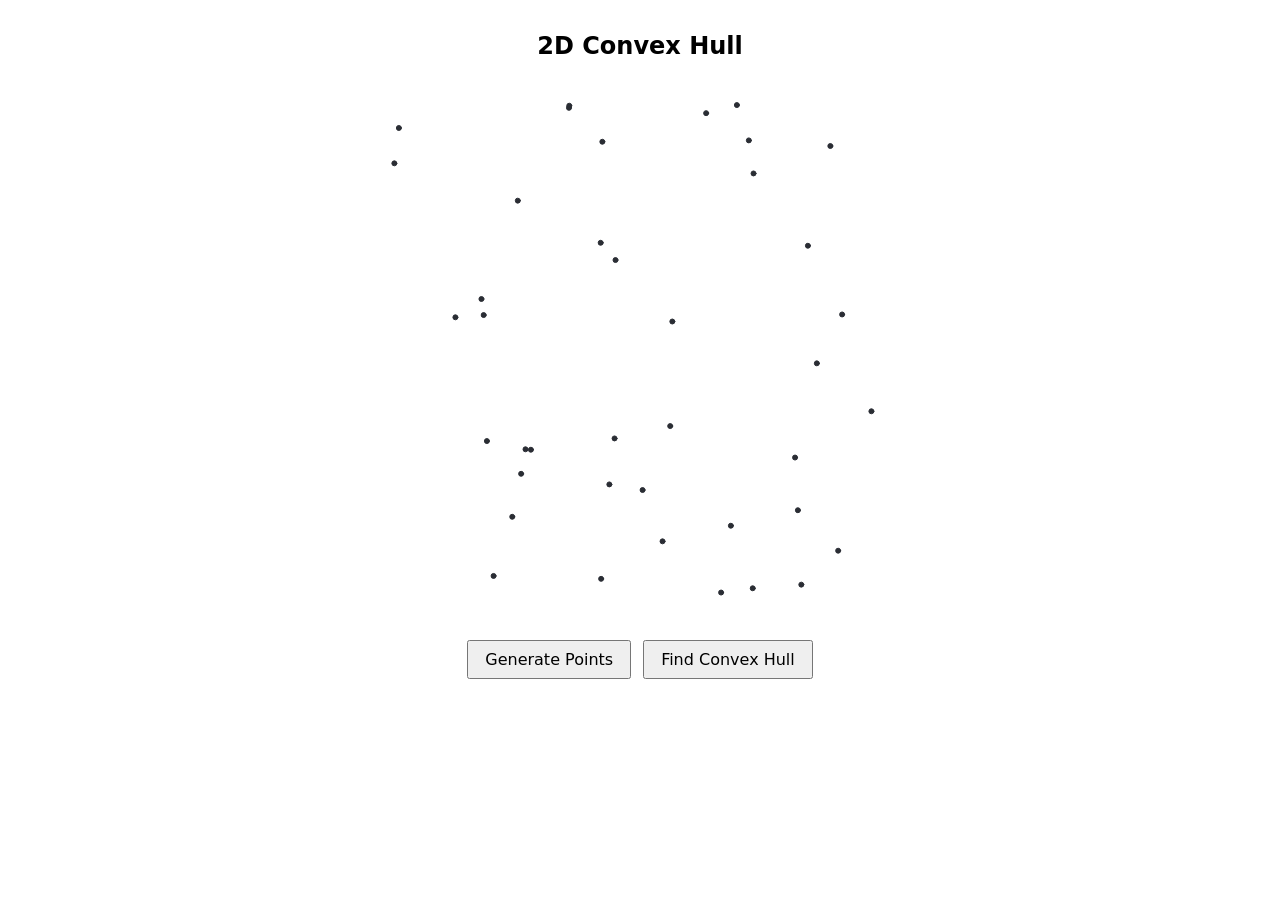
<file: archive/projects/2d-convex-hull/demo/index.html>
<!doctype html>
<html lang="en">
<head>
  <meta charset="utf-8">
  <meta name="viewport" content="width=device-width, initial-scale=1">
  <title>2D Convex Hull - demo</title>
  <link rel="stylesheet" href="../../_shared/demo.css">
</head>
<body>
  <h1>2D Convex Hull</h1>
  <div id="canvas-insertion-point"></div>
  <div class="controls">
    <button type="button" onclick="reset()">Generate Points</button>
    <button type="button" id="find-convex" onclick="findConvex()">Find Convex Hull</button>
  </div>
  <script src="../../_shared/p5.min.js"></script>
  <script src="2D-convex-hull.js"></script>
  <script src="../../_shared/canvasSetup.js"></script>
</body>
</html>
</file>
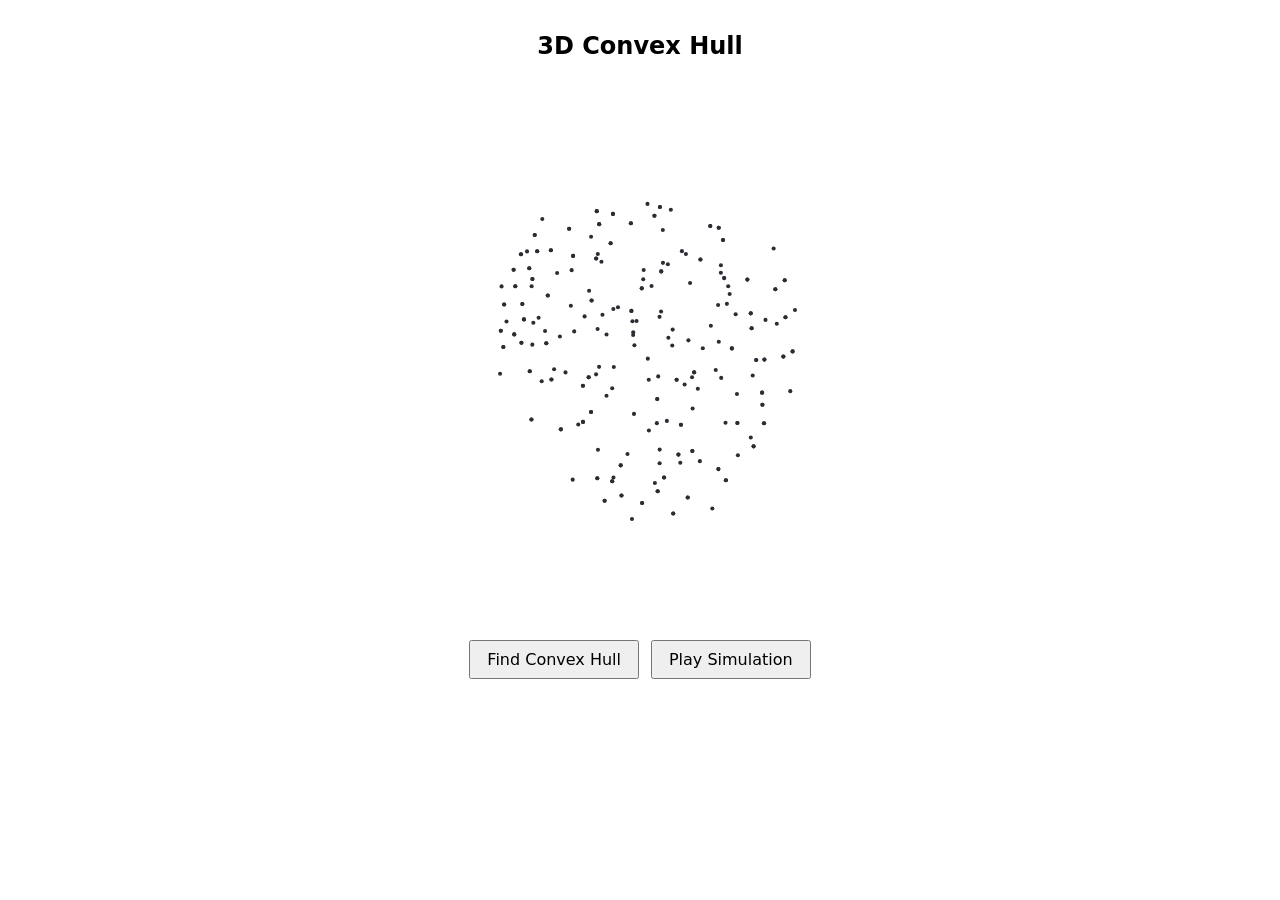
<file: archive/projects/3d-convex-hull/demo/index.html>
<!doctype html>
<html lang="en">
<head>
  <meta charset="utf-8">
  <meta name="viewport" content="width=device-width, initial-scale=1">
  <title>3D Convex Hull - demo</title>
  <link rel="stylesheet" href="../../_shared/demo.css">
</head>
<body>
  <h1>3D Convex Hull</h1>
  <div id="canvas-insertion-point"></div>
  <div class="controls">
    <button type="button" id="find-convex" onclick="findConvex()">Find Convex Hull</button>
    <button type="button" id="play-button" onclick="startSimulation()">Play</button>
  </div>
  <script src="../../_shared/p5.min.js"></script>
  <script src="../../_shared/colorhandler/index.global.js"></script>
  <script src="../../_shared/geometry/index.global.js"></script>
  <script src="../../_shared/geometry-bootstrap-shim.js"></script>
  <script src="3D-convex-hull.js"></script>
  <script src="../../_shared/canvasSetup.js"></script>
</body>
</html>
</file>
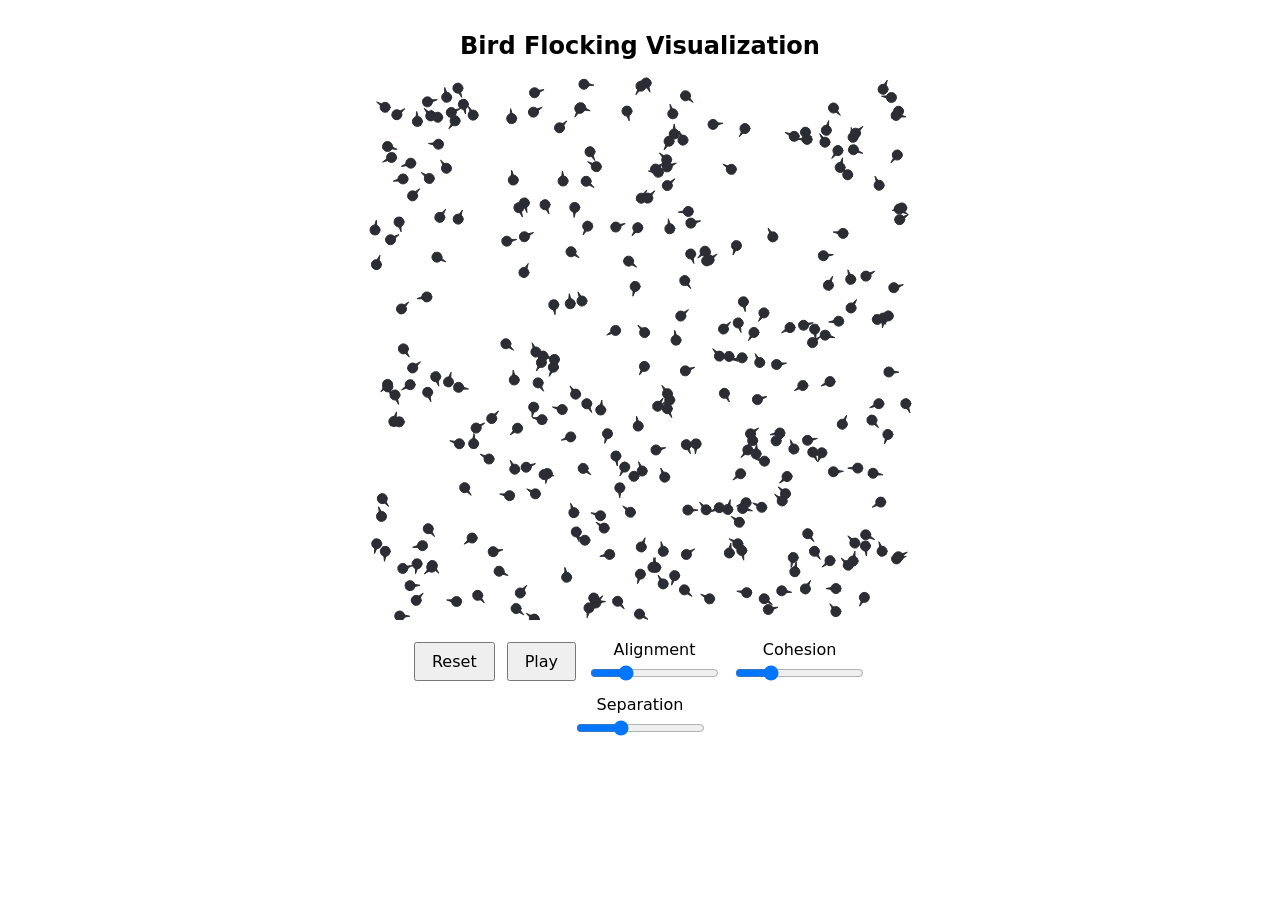
<file: archive/projects/bird-flocking/demo/index.html>
<!doctype html>
<html lang="en">
<head>
  <meta charset="utf-8">
  <meta name="viewport" content="width=device-width, initial-scale=1">
  <title>Bird Flocking Visualization - demo</title>
  <link rel="stylesheet" href="../../_shared/demo.css">
</head>
<body>
  <h1>Bird Flocking Visualization</h1>
  <div id="canvas-insertion-point"></div>
  <div class="controls">
    <button type="button" onclick="reset()">Reset</button>
    <button type="button" id="play-button" onclick="startSimulation()">Play</button>
    <label>Alignment <input type="range" id="alignment-slider" min="0" max="4" value="1" step="0.01" oninput="updateFlockingParameters()"></label>
    <label>Cohesion <input type="range" id="cohesion-slider" min="0" max="4" value="1" step="0.01" oninput="updateFlockingParameters()"></label>
    <label>Separation <input type="range" id="seperation-slider" min="0" max="4" value="1.34" step="0.01" oninput="updateFlockingParameters()"></label>
  </div>
  <script src="../../_shared/p5.min.js"></script>
  <script src="config.js"></script>
  <script src="UsefulFunction.js"></script>
  <script src="Bug.js"></script>
  <script src="bird-flocking-visualization.js"></script>
  <script src="../../_shared/canvasSetup.js"></script>
</body>
</html>
</file>
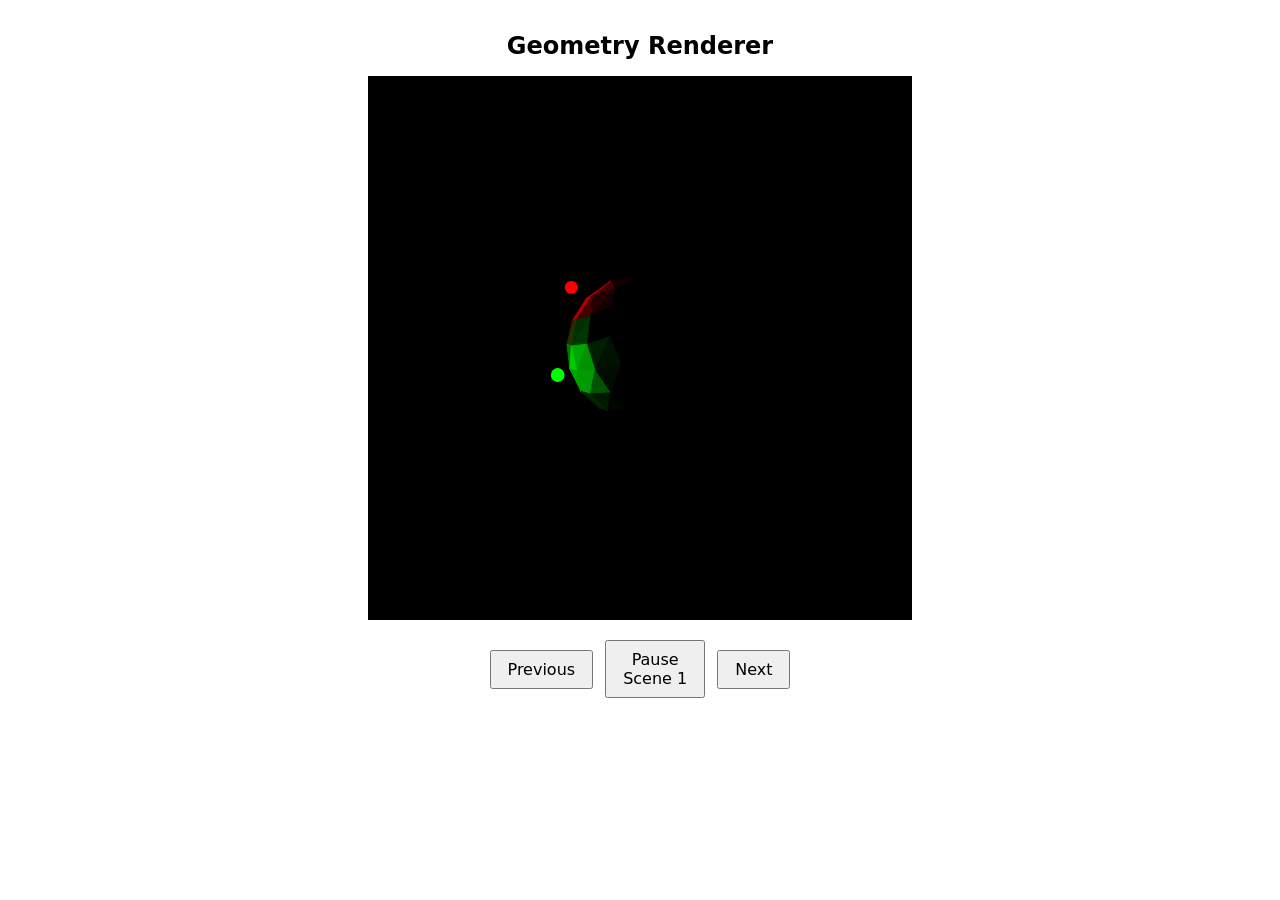
<file: archive/projects/geometry-renderer/demo/index.html>
<!doctype html>
<html lang="en">
<head>
  <meta charset="utf-8">
  <meta name="viewport" content="width=device-width, initial-scale=1">
  <title>Geometry Renderer - demo</title>
  <link rel="stylesheet" href="../../_shared/demo.css">
</head>
<body>
  <h1>Geometry Renderer</h1>
  <div id="canvas-insertion-point"></div>
  <div class="controls">
    <button type="button" onclick="previousScene()">Previous</button>
    <button type="button" id="play-button" onclick="startSimulation()"></button>
    <button type="button" onclick="nextScene()">Next</button>
  </div>
  <script src="../../_shared/p5.min.js"></script>
  <script src="../../_shared/colorhandler/index.global.js"></script>
  <script src="../../_shared/geometry/index.global.js"></script>
  <script src="../../_shared/geometry-bootstrap-shim.js"></script>
  <script src="shape-renderer.js"></script>
  <script src="../../_shared/canvasSetup.js"></script>
</body>
</html>
</file>
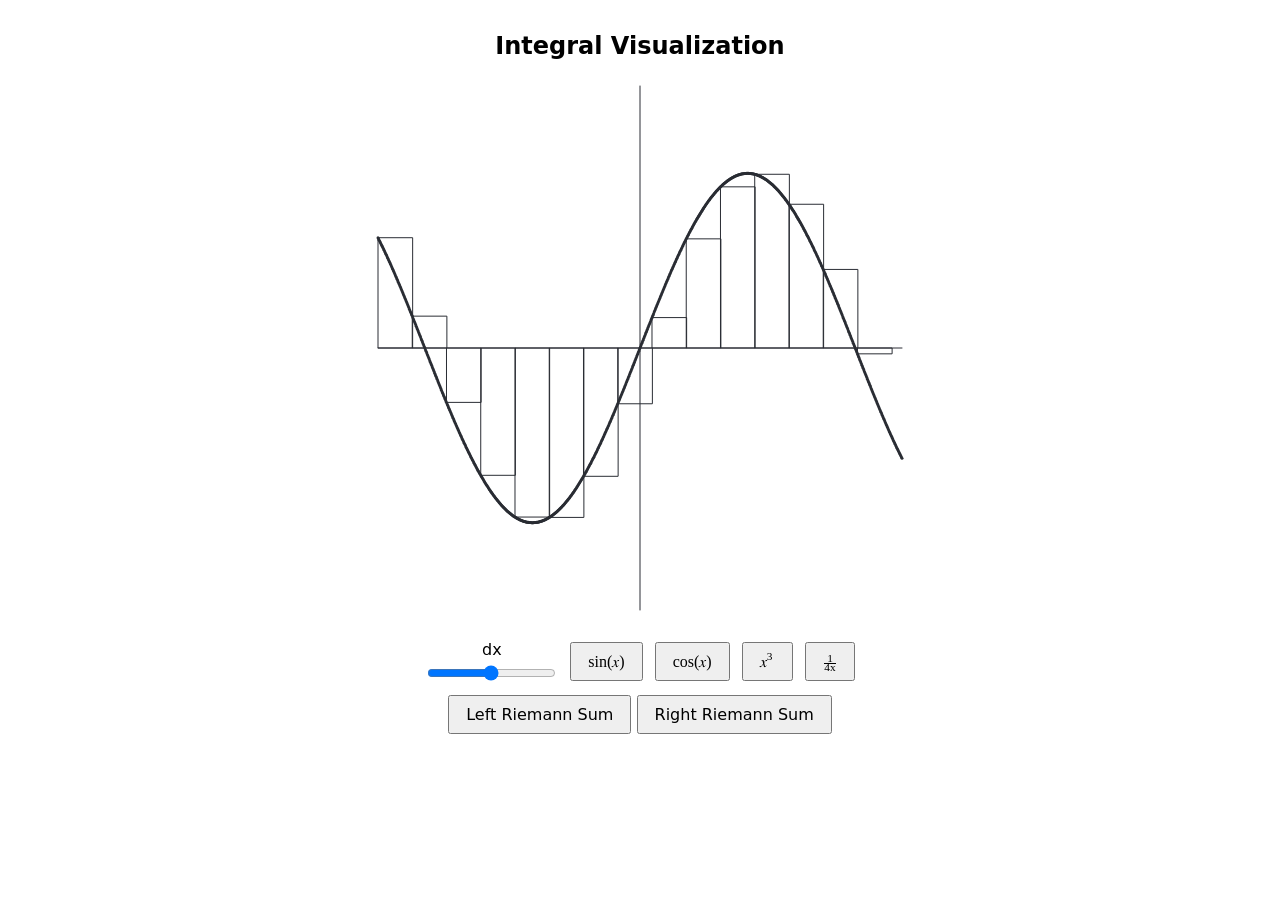
<file: archive/projects/integral-visualization/demo/index.html>
<!doctype html>
<html lang="en">
<head>
  <meta charset="utf-8">
  <meta name="viewport" content="width=device-width, initial-scale=1">
  <title>Integral Visualization - demo</title>
  <link rel="stylesheet" href="../../_shared/demo.css">
</head>
<body>
  <h1>Integral Visualization</h1>
  <div id="canvas-insertion-point"></div>
  <div class="controls">
    <label>dx <input type="range" id="dxSlider" min="0.01" max="1" value="0.5" step="0.01" oninput="updateVisualization()"></label>
    <button type="button" onclick="changeVisualizedFunction('sin')"><math><mi>sin</mi><mo>(</mo><mi>x</mi><mo>)</mo></math></button>
    <button type="button" onclick="changeVisualizedFunction('cos')"><math><mi>cos</mi><mo>(</mo><mi>x</mi><mo>)</mo></math></button>
    <button type="button" onclick="changeVisualizedFunction('xCubed')"><math><msup><mi>x</mi><mn>3</mn></msup></math></button>
    <button type="button" onclick="changeVisualizedFunction('oneOverFourX')"><math><mfrac><mn>1</mn><mn>4x</mn></mfrac></math></button>
    <span id="riemann-selection">
      <button type="button" onclick="setRiemannSide(true)">Left Riemann Sum</button>
      <button type="button" onclick="setRiemannSide(false)">Right Riemann Sum</button>
    </span>
  </div>
  <script src="../../_shared/p5.min.js"></script>
  <script src="integral-visualization.js"></script>
  <script src="../../_shared/canvasSetup.js"></script>
</body>
</html>
</file>
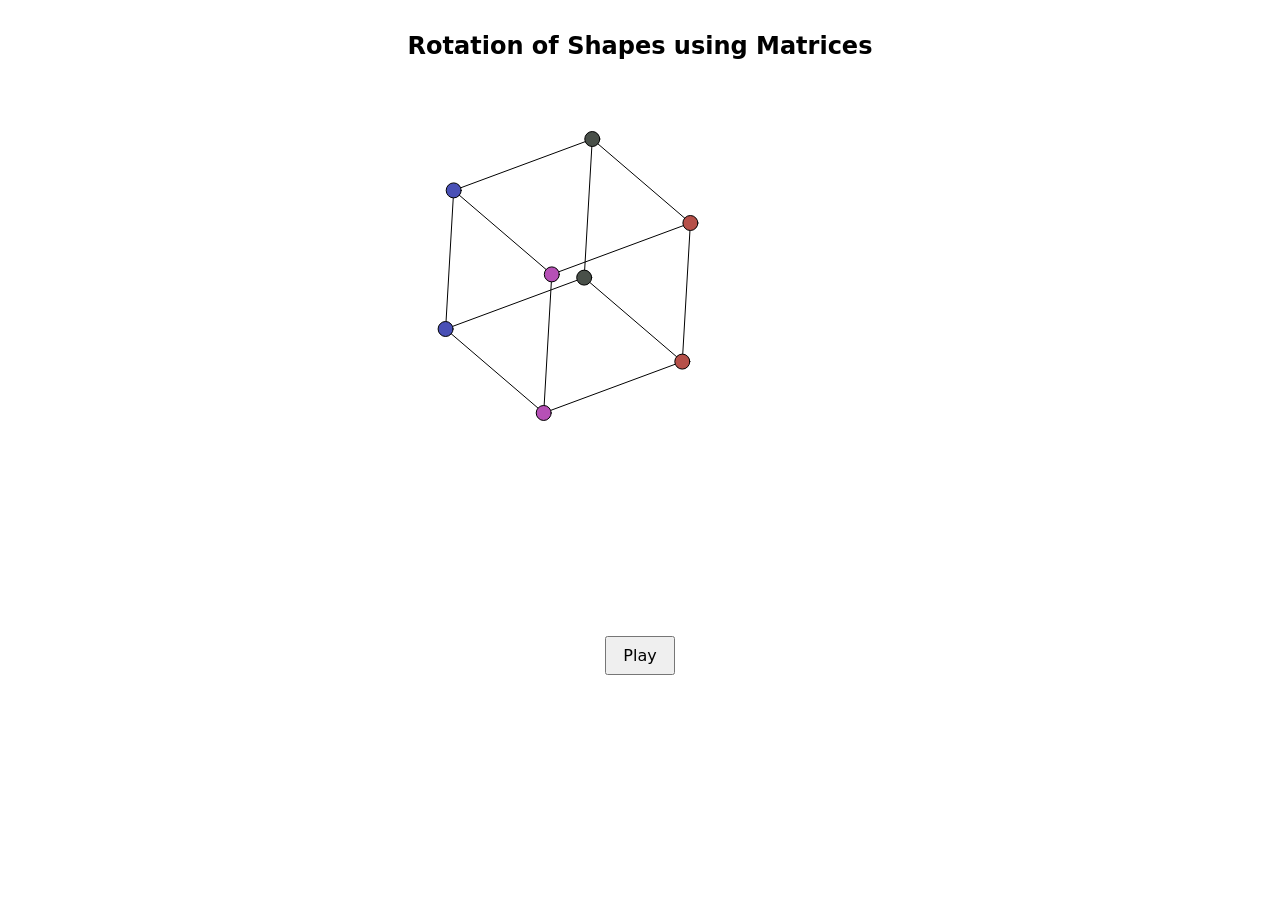
<file: archive/projects/rotating-cube-3d/demo/index.html>
<!doctype html>
<html lang="en">
<head>
  <meta charset="utf-8">
  <meta name="viewport" content="width=device-width, initial-scale=1">
  <title>Rotation of Shapes using Matrices - demo</title>
  <link rel="stylesheet" href="../../_shared/demo.css">
</head>
<body>
  <h1>Rotation of Shapes using Matrices</h1>
  <div id="canvas-insertion-point"></div>
  <div class="controls">
    <button type="button" id="play-button" onclick="startSimulation()">Play</button>
  </div>
  <script src="../../_shared/p5.min.js"></script>
  <script src="shapes-rotating-matrices.js"></script>
</body>
</html>
</file>
<file: archive/projects/_shared/demo.css>
/* Bare-bones styling so the archived demos are usable standalone. */
body { font-family: system-ui, sans-serif; max-width: 34rem; margin: 2rem auto; padding: 0 1rem; }
h1 { font-size: 1.5rem; text-align: center; }
#canvas-insertion-point { width: 100%; aspect-ratio: 1; }
.controls { display: flex; flex-wrap: wrap; gap: 0.75rem; justify-content: center; align-items: center; margin-top: 1rem; }
.controls button { padding: 0.5rem 1rem; font: inherit; cursor: pointer; }
.controls label { display: flex; flex-direction: column; align-items: center; gap: 0.25rem; }
</file>
